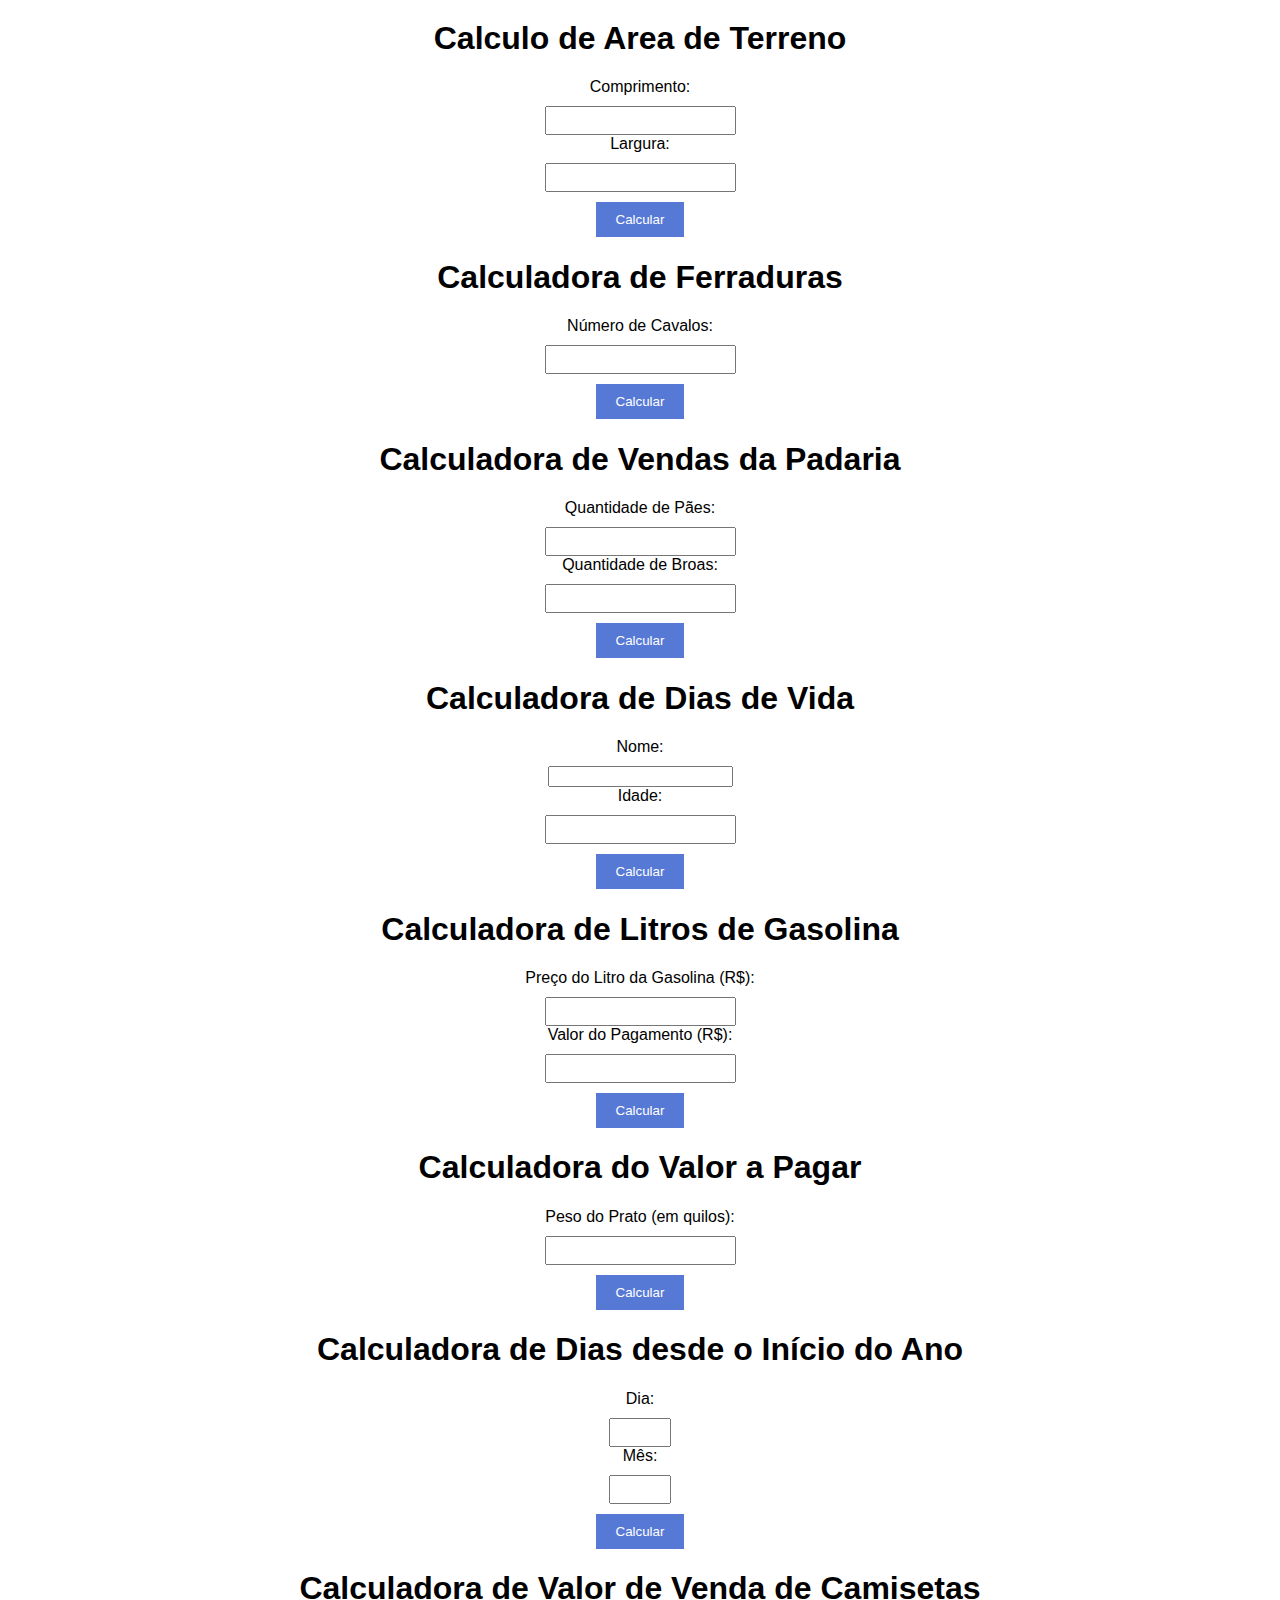
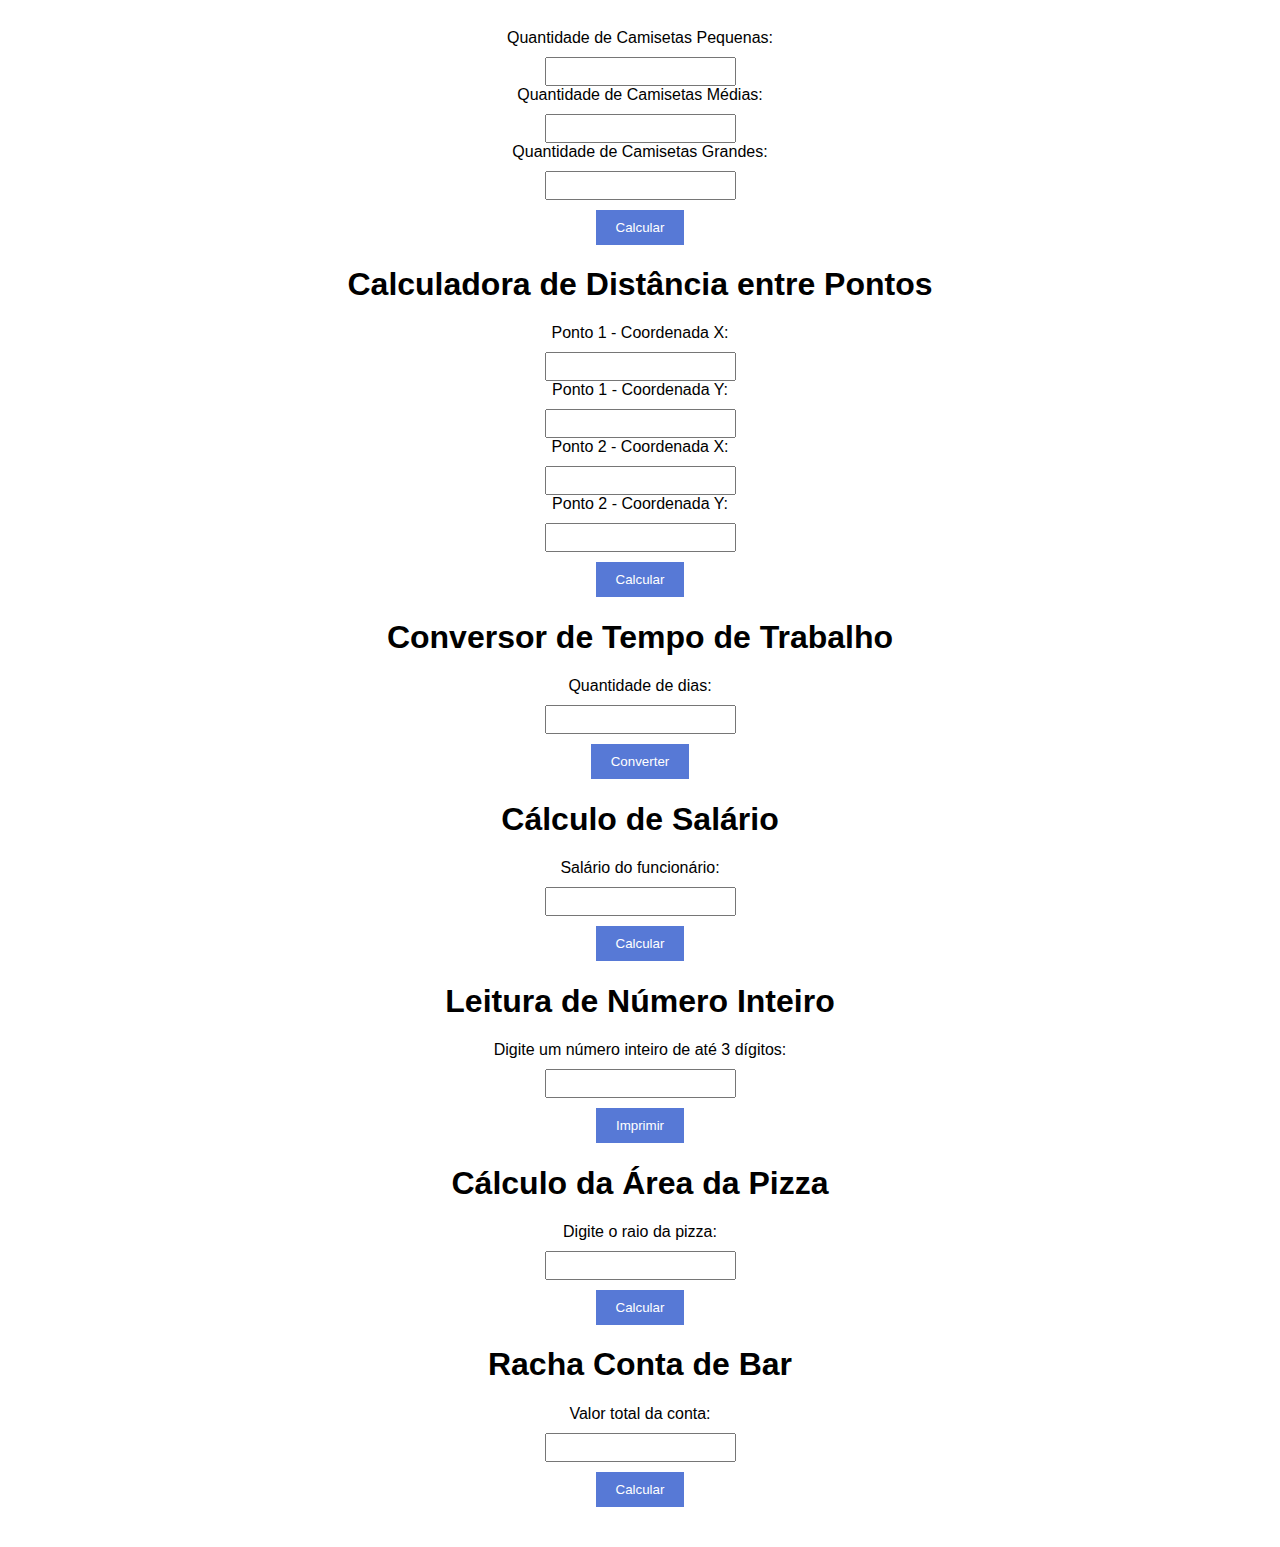
<file: trabalho ADS 2° BIMESTRE/index.html>
<!--TRABALHO FEITO SOZINHO POR GUSTAVO DE LIMA RA:00246437-->

<html>
  <head>
    <title>TRABALHO</title>
    <script src="script/script.js"></script>
    <link href="script/style.css" rel="styleheet" type="text/css" />
  </head>
  <style>
    body {
      font-family: Arial, sans-serif;
      margin: 0;
      padding: 20px;
    }

    h1 {
      text-align: center;
    }

    form {
      margin-top: 20px;
      text-align: center;
    }

    label {
      display: block;
      margin-bottom: 10px;
    }

    input[type="number"] {
      padding: 5px;
    }

    button {
      margin-top: 10px;
      padding: 10px 20px;
      background-color: #5779d6;
      color: white;
      border: none;
      cursor: pointer;
    }

    #resultado {
      margin-top: 20px;
      text-align: center;
      font-weight: bold;
    }
  </style>

  <body>
    <!--Exercicio 1-->

    <div>
      <h1>Calculo de Area de Terreno</h1>

      <form>
        <label for="comprimento">Comprimento:</label>
        <input type="number" id="comprimento" required /><br />

        <label for="largura">Largura:</label>
        <input type="number" id="largura" required /><br />

        <button type="button" onclick="calcularArea()">Calcular</button>
      </form>

      <div id="resultado"></div>
    </div>

    <!--Exercicio 2-->

    <div>
      <h1>Calculadora de Ferraduras</h1>

      <form>
        <label for="numeroCavalos">Número de Cavalos:</label>
        <input type="number" id="numeroCavalos" required /><br />

        <button type="button" onclick="calcularFerraduras()">Calcular</button>
      </form>

      <div id="resultado"></div>
    </div>

    <!--Exercicio 3-->

    <div>
      <h1>Calculadora de Vendas da Padaria</h1>

      <form>
        <label for="quantidadePao">Quantidade de Pães:</label>
        <input type="number" id="quantidadePaes" required /><br />

        <label for="quantidadeBroas">Quantidade de Broas:</label>
        <input type="number" id="quantidadeBroas" required /><br />

        <button type="button" onclick="calcularDados()">Calcular</button>
      </form>

      <div id="resultado"></div>
    </div>

    <!--Exercicio 4-->

    <div>
      <h1>Calculadora de Dias de Vida</h1>

      <form>
        <label for="nome">Nome:</label>
        <input type="text" id="nome" required /><br />

        <label for="idade">Idade:</label>
        <input type="number" id="idade" required /><br />

        <button type="button" onclick="calcularDiasVida()">Calcular</button>
      </form>

      <div id="resultado"></div>
    </div>

    <!--Exercicio 5-->

    <div>
      <h1>Calculadora de Litros de Gasolina</h1>

      <form>
        <label for="precoLitro">Preço do Litro da Gasolina (R$):</label>
        <input type="number" id="precoLitro" step="0.01" required /><br />

        <label for="valorPagamento">Valor do Pagamento (R$):</label>
        <input type="number" id="valorPagamento" step="0.01" required /><br />

        <button type="button" onclick="calcularLitrosGasolina()">
          Calcular
        </button>
      </form>

      <div id="resultado"></div>
    </div>

    <!--Exercicio 6-->

    <div>
      <h1>Calculadora do Valor a Pagar</h1>

      <form>
        <label for="pesoPrato">Peso do Prato (em quilos):</label>
        <input type="number" id="pesoPrato" step="0.01" required /><br />

        <button type="button" onclick="calcularValorPagar()">Calcular</button>
      </form>

      <div id="resultado"></div>
    </div>

    <!--Exercicio 7-->

    <div>
      <h1>Calculadora de Dias desde o Início do Ano</h1>

      <form>
        <label for="dia">Dia:</label>
        <input type="number" id="dia" required min="1" max="30" /><br />

        <label for="mes">Mês:</label>
        <input type="number" id="mes" required min="1" max="12" /><br />

        <button type="button" onclick="calcularDiasDesdeInicioDoAno()">
          Calcular
        </button>
      </form>

      <div id="resultado"></div>
    </div>

    <!--Exercicio 8-->

    <div>
      <h1>Calculadora de Valor de Venda de Camisetas</h1>

      <form>
        <label for="quantidadePequenas"
          >Quantidade de Camisetas Pequenas:</label
        >
        <input type="number" id="quantidadePequenas" required min="0" /><br />

        <label for="quantidadeMedias">Quantidade de Camisetas Médias:</label>
        <input type="number" id="quantidadeMedias" required min="0" /><br />

        <label for="quantidadeGrandes">Quantidade de Camisetas Grandes:</label>
        <input type="number" id="quantidadeGrandes" required min="0" /><br />

        <button type="button" onclick="calcularValorArrecadado()">
          Calcular
        </button>
      </form>

      <div id="resultado"></div>
    </div>

    <!--Exercicio 9-->

    <div>
      <h1>Calculadora de Distância entre Pontos</h1>

      <form>
        <label for="x1">Ponto 1 - Coordenada X:</label>
        <input type="number" id="x1" required /><br />

        <label for="y1">Ponto 1 - Coordenada Y:</label>
        <input type="number" id="y1" required /><br />

        <label for="x2">Ponto 2 - Coordenada X:</label>
        <input type="number" id="x2" required /><br />

        <label for="y2">Ponto 2 - Coordenada Y:</label>
        <input type="number" id="y2" required /><br />

        <button type="button" onclick="calcularDistancia()">Calcular</button>
      </form>

      <div id="resultado"></div>
    </div>

    <!--Exercicio 10-->

    <div>
      <h1>Conversor de Tempo de Trabalho</h1>

      <form>
        <label for="dias">Quantidade de dias:</label>
        <input type="number" id="dias" required /><br />

        <button type="button" onclick="converterTempo()">Converter</button>
      </form>

      <div id="resultado"></div>
    </div>

    <!--Exercicio 11-->

    <div>
      <h1>Cálculo de Salário</h1>

      <form>
        <label for="salario">Salário do funcionário:</label>
        <input type="number" id="salario" required /><br />

        <button type="button" onclick="calcularSalario()">Calcular</button>
      </form>

      <div id="resultado"></div>
    </div>

    <!--Exercicio 12-->

    <div>
      <h1>Leitura de Número Inteiro</h1>

      <form>
        <label for="numero">Digite um número inteiro de até 3 dígitos:</label>
        <input type="number" id="numero" required /><br />

        <button type="button" onclick="imprimirNumero()">Imprimir</button>
      </form>

      <div id="resultado"></div>
    </div>

    <!--Exercicio 13-->

    <div>
      <h1>Cálculo da Área da Pizza</h1>

      <form>
        <label for="raio">Digite o raio da pizza:</label>
        <input type="number" id="raio" required /><br />

        <button type="button" onclick="calcularArea()">Calcular</button>
      </form>

      <div id="resultado"></div>
    </div>

    <!--Exercicio 14-->

    <div>
      <h1>Racha Conta de Bar</h1>

      <form>
        <label for="valorTotal">Valor total da conta:</label>
        <input type="number" id="valorTotal" required /><br />

        <button type="button" onclick="calcularRacha()">Calcular</button>
      </form>

      <div id="resultado"></div>
    </div>
  </body>
</html>
</file>
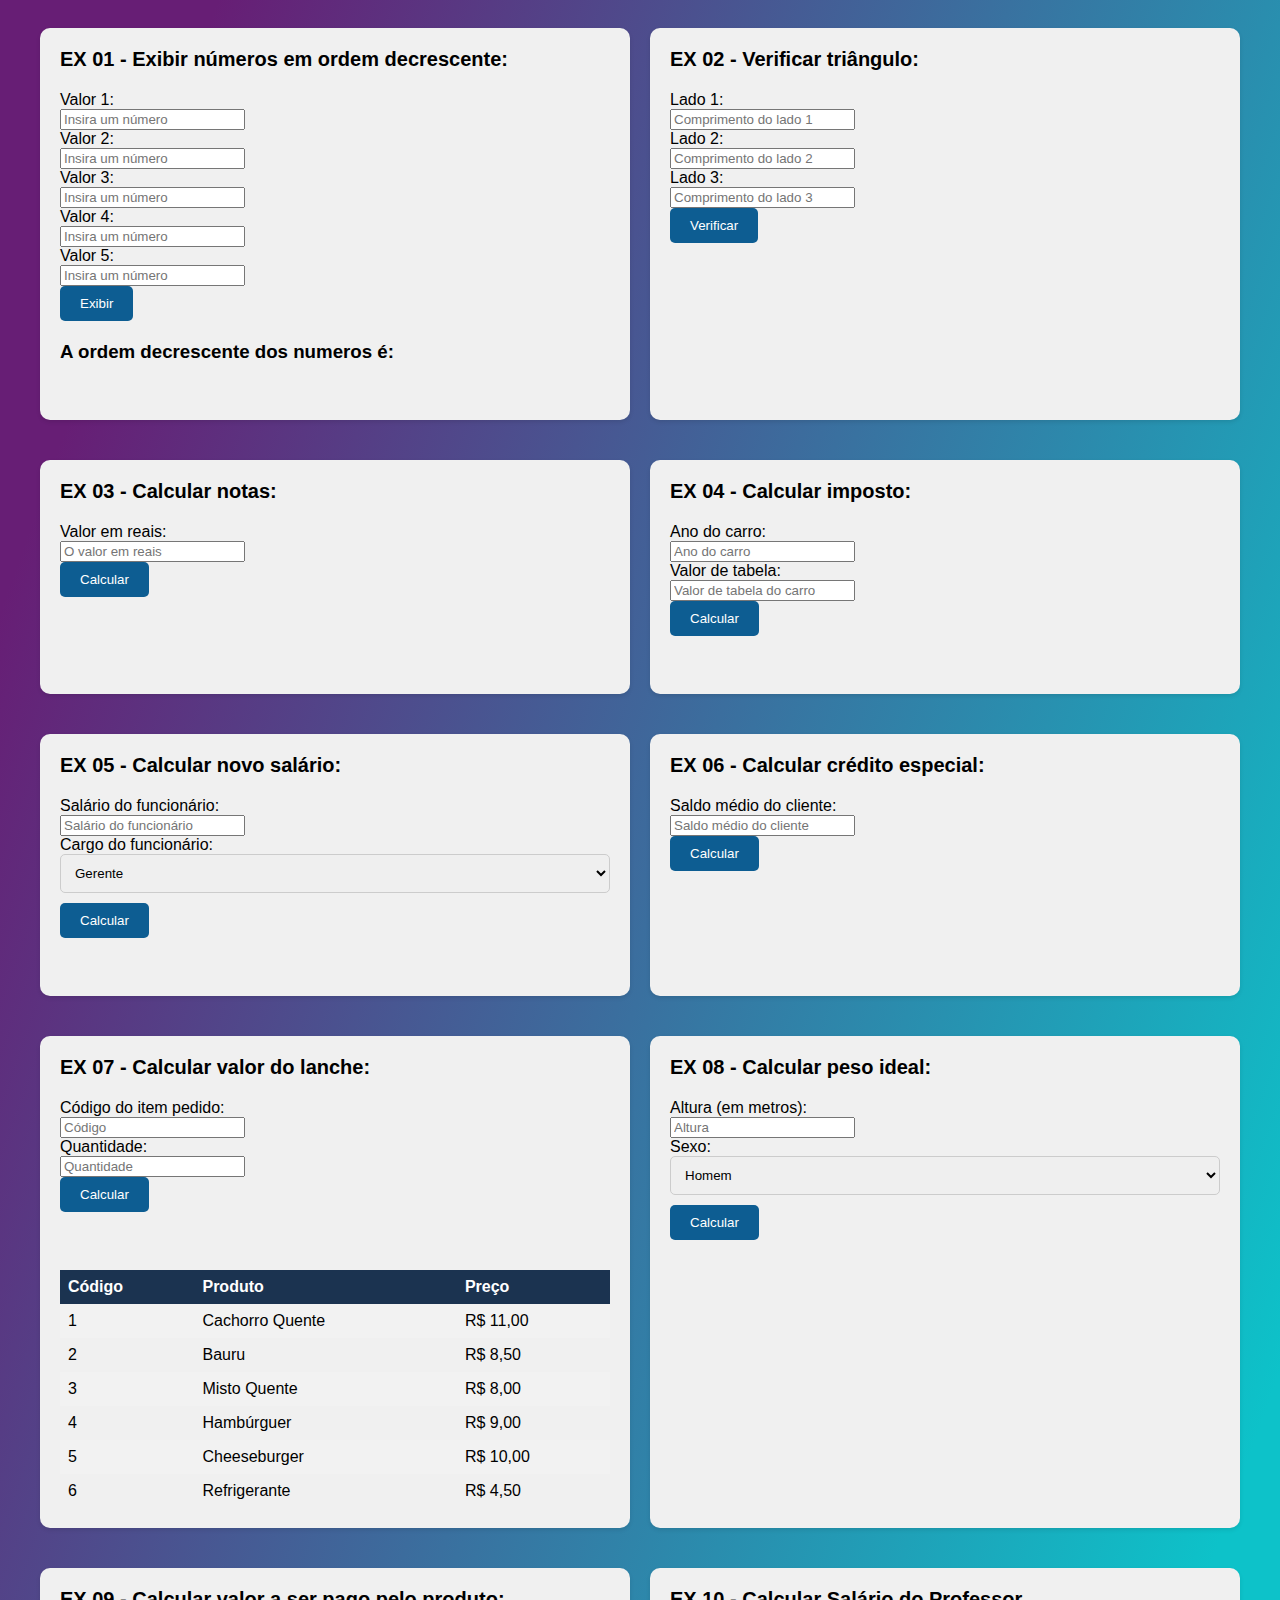
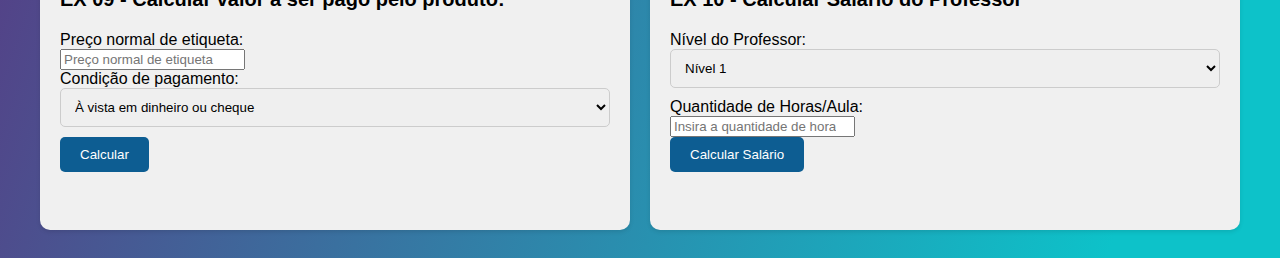
<file: TRABALHO COMPLEMENTAR/index.html>
<!DOCTYPE html>
<html lang="pt-BR">
<head>
  <meta charset="UTF-8">
  <meta http-equiv="X-UA-Compatible" content="IE=edge">
  <meta name="viewport" content="width=device-width, initial-scale=1.0">
  <title>Trabalho extra</title>
  <link rel="stylesheet" href="estilos/style.css">
</head>
<body>
  <div class="container">
  <!-- Exercício 1 -->
  <div class="exercicio" id="exercicio1">
    <h2>EX 01 - Exibir números em ordem decrescente:</h2>
    <label>Valor 1:</label><br>
    <input type="number" id="num1" placeholder="Insira um número"><br>
    
    <label>Valor 2:</label><br>
    <input type="number" id="num2" placeholder="Insira um número"><br>
    
    <label>Valor 3:</label><br>
    <input type="number" id="num3" placeholder="Insira um número"><br>
    
    <label>Valor 4:</label><br>
    <input type="number" id="num4" placeholder="Insira um número"><br>
   
    <label>Valor 5:</label><br>
    <input type="number" id="num5" placeholder="Insira um número"><br>
    <button id="btExibir">Exibir</button>
    <h3 id="resultado">A ordem decrescente dos numeros é:</h3><br>
  </div>

    <!--Exercício 2-->
  <div class="exercicio" id="exercicio2">
    <h2>EX 02 - Verificar triângulo:</h2>
    <label>Lado 1:</label><br>
    <input type="number" id="lado1" placeholder="Comprimento do lado 1"><br>
    
    <label>Lado 2:</label><br>
    <input type="number" id="lado2" placeholder="Comprimento do lado 2"><br>
    
    <label>Lado 3:</label><br>
    <input type="number" id="lado3" placeholder="Comprimento do lado 3"><br>
  
    <button id="btVerificar">Verificar</button>
    <h3 id="resultado2"></h3><br>
  </div>

    <!-- Exercício 3 -->
  <div class="exercicio" id="exercicio3">
    <h2>EX 03 - Calcular notas:</h2>
    <label>Valor em reais:</label><br>
    <input type="number" id="valorReais" placeholder="O valor em reais"><br>
    <button id="btCalcularNotas">Calcular</button>
    <h3 id="resultado3"></h3><br>
  </div>

    <!-- Exercício 4 -->
  <div class="exercicio" id="exercicio4">
    <h2>EX 04 - Calcular imposto:</h2>
    <label>Ano do carro:</label><br>
    <input type="number" id="anoCarro" placeholder="Ano do carro"><br>
  
    <label>Valor de tabela:</label><br>
    <input type="number" id="valorTabela" placeholder="Valor de tabela do carro"><br>
  
    <button id="btCalcularImposto">Calcular</button>
    <h3 id="resultado4"></h3><br>
  </div>

    <!-- Exercício 5 -->
  <div class="exercicio" id="exercicio5">
    <h2>EX 05 - Calcular novo salário:</h2>
    <label>Salário do funcionário:</label><br>
    <input type="number" id="salarioFuncionario" placeholder="Salário do funcionário"><br>
  
    <label>Cargo do funcionário:</label><br>
    <select id="cargoFuncionario">
      <option value="Gerente">Gerente</option>
      <option value="Engenheiro">Engenheiro</option>
      <option value="Técnico">Técnico</option>
      <option value="Outro">Outro</option>
    </select><br>
  
    <button id="btCalcularSalario">Calcular</button>
    <h3 id="resultado5"></h3><br>
  </div>

    <!-- Exercício 6 -->
  <div class="exercicio" id="exercicio6">
    <h2>EX 06 - Calcular crédito especial:</h2>
    <label>Saldo médio do cliente:</label><br>
    <input type="number" id="saldoMedioCliente" placeholder="Saldo médio do cliente"><br>
    <button id="btCalcularCredito">Calcular</button>
    <h3 id="resultado6"></h3><br>
  </div>

    <!-- Exercício 7 -->
  <div class="exercicio" id="exercicio7">
    <h2>EX 07 - Calcular valor do lanche:</h2>
    <label>Código do item pedido:</label><br>
    <input type="number" id="codigoItem" placeholder="Código"><br>
  
    <label>Quantidade:</label><br>
    <input type="number" id="quantidadeItem" placeholder="Quantidade">
    <br>
  
    <button id="btCalcularValor">Calcular</button>
    <h3 id="resultado7"></h3><br>
    
  <!-- Cardapio -->
  <div class="cardapio">
    <table>
      <tr>
        <th>Código</th>
        <th>Produto</th>
        <th>Preço</th>
      </tr>
      <tr>
        <td>1</td>
        <td>Cachorro Quente</td>
        <td>R$ 11,00</td>
      </tr>
      <tr>
        <td>2</td>
        <td>Bauru</td>
        <td>R$ 8,50</td>
      </tr>
      <tr>
        <td>3</td>
        <td>Misto Quente</td>
        <td>R$ 8,00</td>
      </tr>
      <tr>
        <td>4</td>
        <td>Hambúrguer</td>
        <td>R$ 9,00</td>
      </tr>
      <tr>
        <td>5</td>
        <td>Cheeseburger</td>
        <td>R$ 10,00</td>
      </tr>
      <tr>
        <td>6</td>
        <td>Refrigerante</td>
        <td>R$ 4,50</td>
      </tr>
    </table>
      </div>
   </div>
    <!-- Exercício 8 -->
   <div class="exercicio" id="exercicio8">
     <h2>EX 08 - Calcular peso ideal:</h2>
     <label>Altura (em metros):</label><br>
     <input type="number" id="altura" placeholder="Altura"><br>
   
     <label>Sexo:</label><br>
     <select id="sexo">
       <option value="homem">Homem</option>
       <option value="mulher">Mulher</option>
     </select><br>
   
     <button id="btCalcularPeso">Calcular</button>
     <h3 id="resultado8"></h3><br>
   </div>

    <!-- Exercício 9 -->
   <div class="exercicio" id="exercicio9">
     <h2>EX 09 - Calcular valor a ser pago pelo produto:</h2>
     <label>Preço normal de etiqueta:</label><br>
     <input type="number" id="precoEtiqueta" placeholder="Preço normal de etiqueta"><br>
   
     <label>Condição de pagamento:</label><br>
     <select id="condicaoPagamento"></select><br>
   
     <button id="btCalcularPagamento">Calcular</button>
     <h3 id="resultado9"></h3><br>
   </div>

    <!-- Exercício 10 -->
  <div class="exercicio" id="exercicio10">
   <h2>EX 10 - Calcular Salário do Professor</h2>
   <label for="nivelProfessor">Nível do Professor:</label><br>
   <select id="nivelProfessor">
     <option value="1">Nível 1</option>
     <option value="2">Nível 2</option>
     <option value="3">Nível 3</option>
   </select><br>    
      <label for="horasAula">Quantidade de Horas/Aula:</label><br>
      <input type="number" id="horasAula" placeholder="Insira a quantidade de horas/aula"><br>
      
      <button id="btCalcularSalario1">Calcular Salário</button>
      
      <h3 id="resultado10"></h3>
  </div>
 </div>
 <script src="js/script.js"></script>
</body>
</html>
</file>
<file: TRABALHO COMPLEMENTAR/estilos/style.css>
body {
  background-image: linear-gradient( 109.6deg,  rgba(103,30,117,1) 11.2%, rgb(13, 194, 201) 91.1% );
    font-family: Arial, sans-serif;
  }
  
  .container {
    display: grid;
    grid-template-columns: repeat(2, minmax(0, 1fr));
    grid-gap: 20px;
    max-width: 1200px;
    margin: 0 auto;
    padding: 20px;
  }
  
  .exercicio {
    padding: 20px;
    border-radius: 10px;
    background-color: #f0f0f0;
    box-shadow: 0 2px 4px rgba(0, 0, 0, 0.1);
  }
  
  h2 {
    font-size: 20px;
    margin-top: 0;
    margin-bottom: 20px;
  }
  
  .label {
    display: block;
    margin-bottom: 5px;
    font-weight: bold;
  }
  
  .input-number,
  select {
    width: 100%;
    padding: 10px;
    border: 1px solid #ccc;
    border-radius: 5px;
    margin-bottom: 10px;
  }
  
  button {
    padding: 10px 20px;
    background-color: #0d5d92;
    color: #ffffff;
    border: none;
    border-radius: 5px;
    cursor: pointer;
  }
  
  button:hover {
    background-color: #0f839d;
  }
  
  h3 {
    margin-top: 20px;
  }
  
  .cardapio {
    margin-top: 20px;
  }
  
  table {
    width: 100%;
    border-collapse: collapse;
  }
  
  table th,
  table td {
    padding: 8px;
    text-align: left;
  }
  
  table th {
    background-color: #1b3350;
    color: #ffffff;
  }
  
  table tr:nth-child(even) {
    background-color: #f2f2f2;
  }
  
  .exercicio:nth-child(n+3) {
    margin-top: 20px;
  }
</file>
